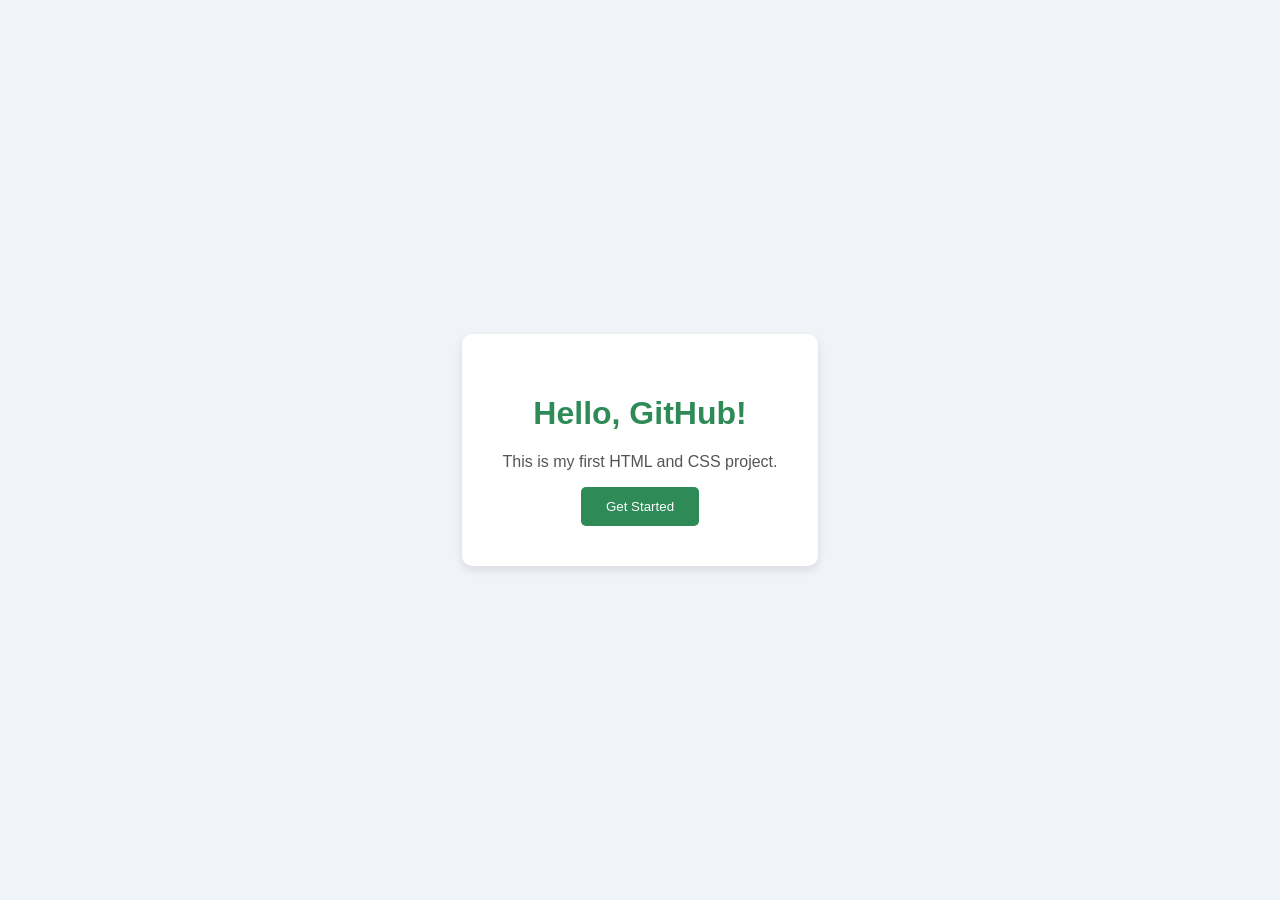
<file: index.html>
<!DOCTYPE html>
<html lang="en">
<head>
    <meta charset="UTF-8">
    <meta name="viewport" content="width=device-width, initial-scale=1.0">
    <title>My First GitHub Project</title>
    <link rel="stylesheet" href="style.css">
</head>
<body>

    <div class="container">
        <h1>Hello, GitHub!</h1>
        <p>This is my first HTML and CSS project.</p>
        <button>Get Started</button>
    </div>

</body>
</html>
</file>
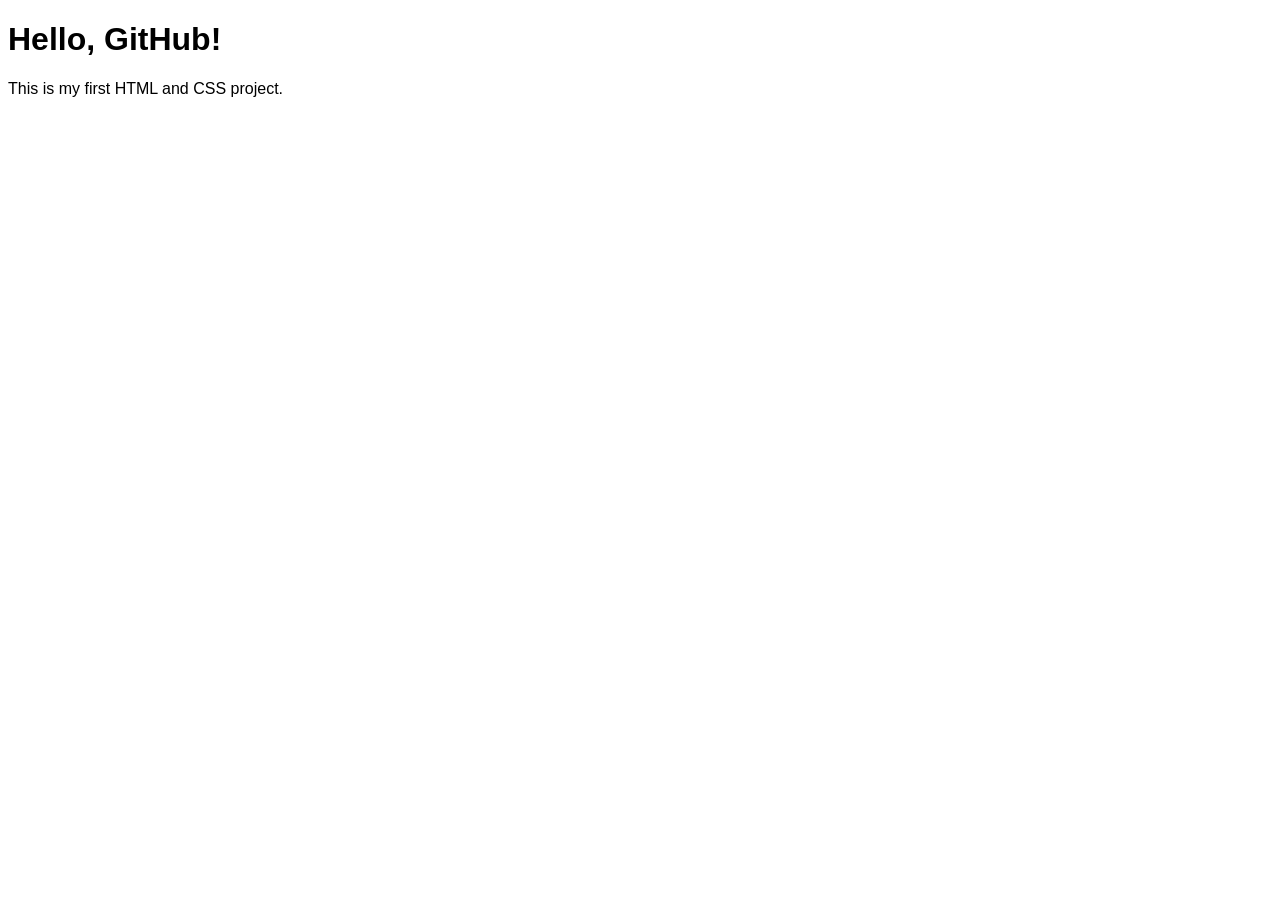
<file: 01_assignment/index.html>
<!DOCTYPE html>
<html lang="en">
    <head>
        <meta charset="UTF-8">
        <meta name="viewport" content="width=device-width, initial-scale=1.0">
        <title>My First GitHub Project</title>
        <link rel="stylesheet" href="style.css">
    </head>
    <body>
        <div class="container">
            <h1>Hello, GitHub!</h1>
            <p>This is my first HTML and CSS project.</p>
        </div>
</body>
</html>
</file>
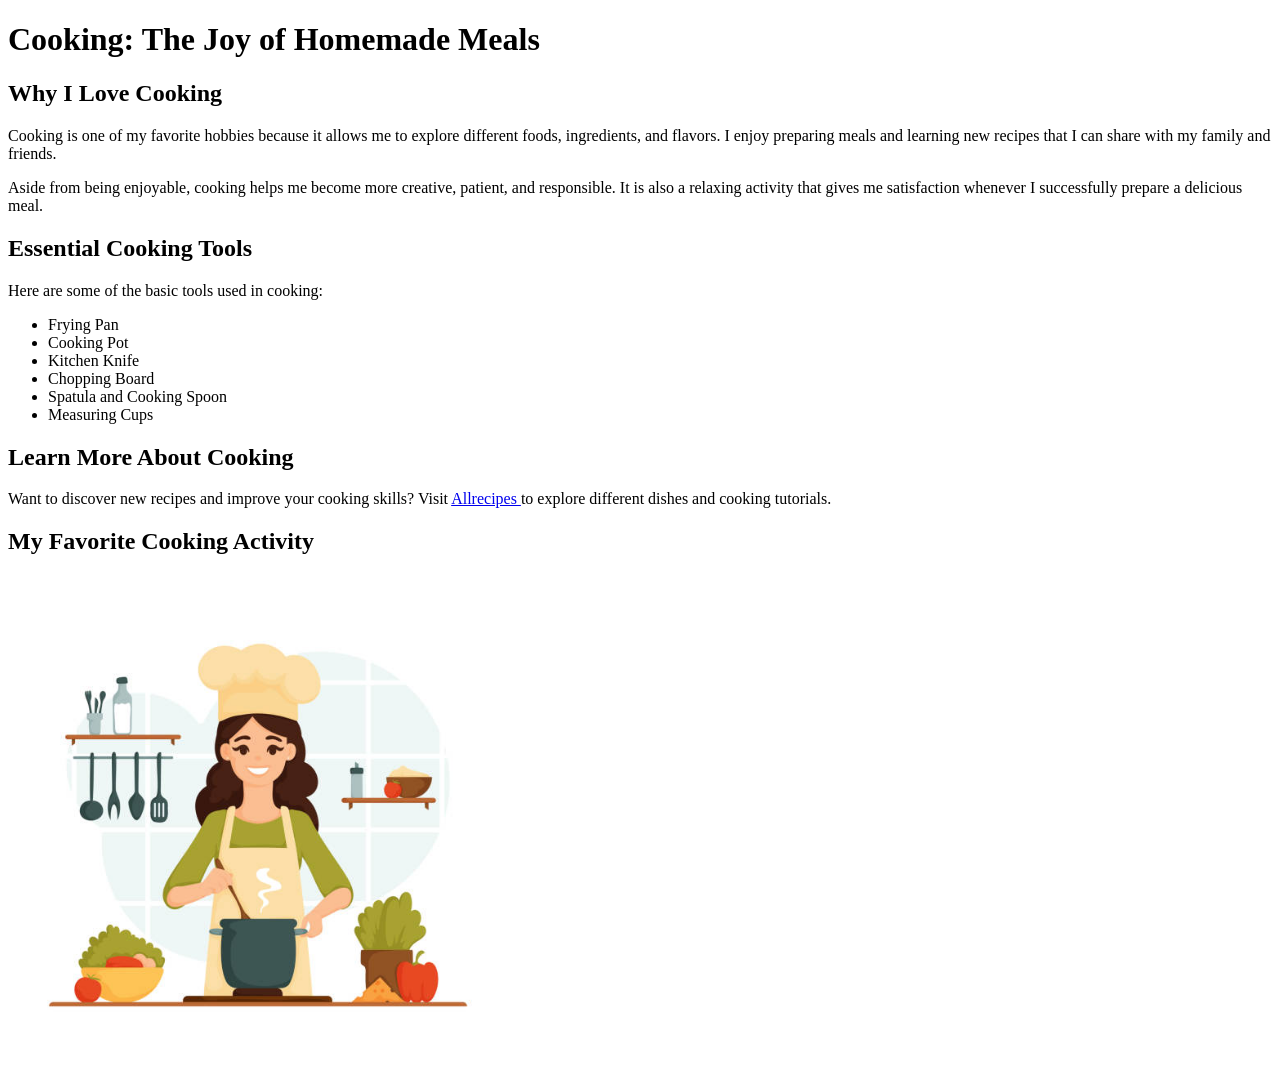
<file: hobby.html>
<!DOCTYPE html>
<head>
    <title>My Favorite Hobby - Cooking</title>
</head>
<body>

    <h1>Cooking: The Joy of Homemade Meals</h1>

    <h2>Why I Love Cooking</h2>

    <p>
        Cooking is one of my favorite hobbies because it allows me
        to explore different foods, ingredients, and flavors. I enjoy
        preparing meals and learning new recipes that I can share
        with my family and friends.
    </p>

    <p>
        Aside from being enjoyable, cooking helps me become more
        creative, patient, and responsible. It is also a relaxing
        activity that gives me satisfaction whenever I successfully
        prepare a delicious meal.
    </p>

    <h2>Essential Cooking Tools</h2>

    <p>Here are some of the basic tools used in cooking:</p>

    <ul>
        <li>Frying Pan</li>
        <li>Cooking Pot</li>
        <li>Kitchen Knife</li>
        <li>Chopping Board</li>
        <li>Spatula and Cooking Spoon</li>
        <li>Measuring Cups</li>
    </ul>

    <h2>Learn More About Cooking</h2>

    <p>
        Want to discover new recipes and improve your cooking skills?
        Visit
        <a href="https://www.allrecipes.com/" target="_blank">
            Allrecipes
        </a>
        to explore different dishes and cooking tutorials.
    </p>

    <h2>My Favorite Cooking Activity</h2>

    <img src="cooking.jpg"
         alt="a cooking pot with vegetables and kitchen utensils"
         width="500">

</body>
</html>
</file>
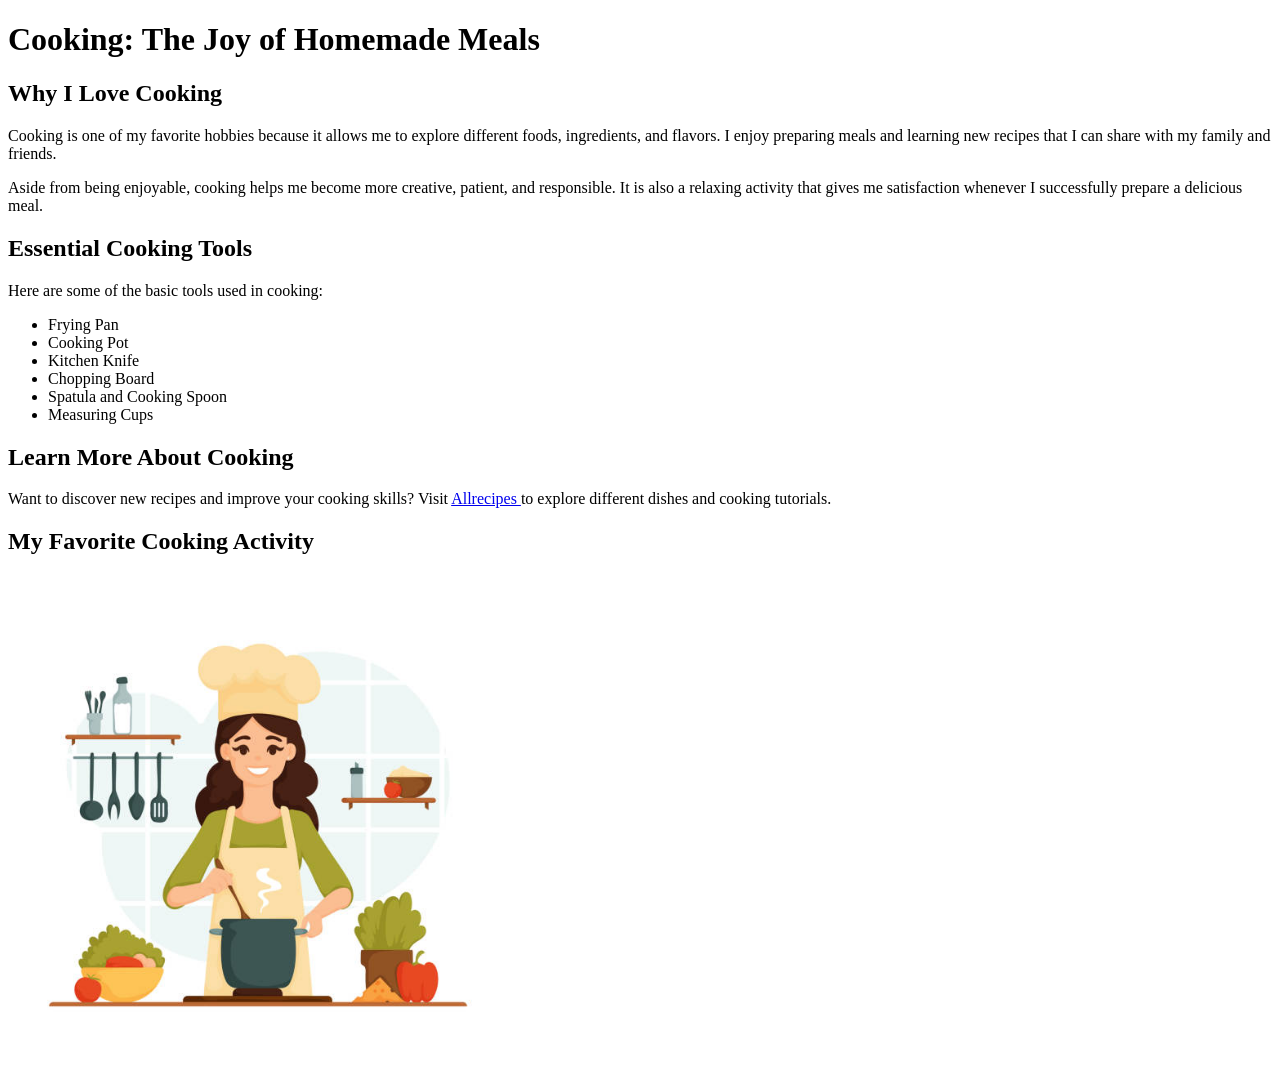
<file: 02_assignment/hobby.html>
<!DOCTYPE html>
<head>
    <title>My Favorite Hobby - Cooking</title>
</head>
<body>

    <h1>Cooking: The Joy of Homemade Meals</h1>

    <h2>Why I Love Cooking</h2>

    <p>
        Cooking is one of my favorite hobbies because it allows me
        to explore different foods, ingredients, and flavors. I enjoy
        preparing meals and learning new recipes that I can share
        with my family and friends.
    </p>

    <p>
        Aside from being enjoyable, cooking helps me become more
        creative, patient, and responsible. It is also a relaxing
        activity that gives me satisfaction whenever I successfully
        prepare a delicious meal.
    </p>

    <h2>Essential Cooking Tools</h2>

    <p>Here are some of the basic tools used in cooking:</p>

    <ul>
        <li>Frying Pan</li>
        <li>Cooking Pot</li>
        <li>Kitchen Knife</li>
        <li>Chopping Board</li>
        <li>Spatula and Cooking Spoon</li>
        <li>Measuring Cups</li>
    </ul>

    <h2>Learn More About Cooking</h2>

    <p>
        Want to discover new recipes and improve your cooking skills?
        Visit
        <a href="https://www.allrecipes.com/" target="_blank">
            Allrecipes
        </a>
        to explore different dishes and cooking tutorials.
    </p>

    <h2>My Favorite Cooking Activity</h2>

    <img src="cooking.jpg"
         alt="a cooking pot with vegetables and kitchen utensils"
         width="500">

</body>
</html>
</file>
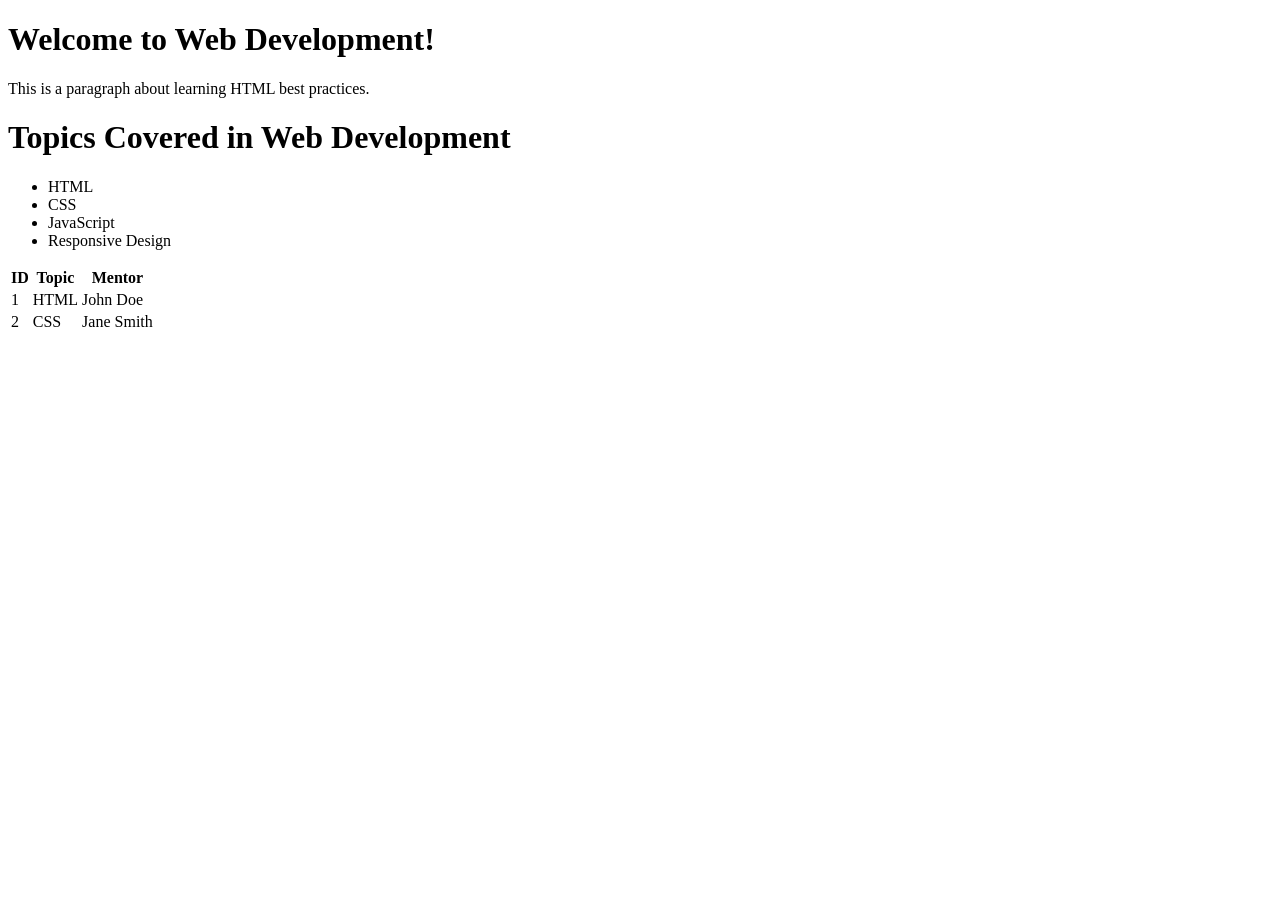
<file: 03_assignment/indent.html>
<!--Code Sample 1-->

<!DOCTYPE html>
<html>
    <head>
        <title>
            Proper Indentation I
        </title>
    </head>
    <body>
        <h1>
            Welcome to Web Development!
        </h1>
        
        <p>
            This is a paragraph about learning HTML best practices.
        </p>
    </body>
</html>



<!--Code Sample 2-->

<!DOCTYPE html>
<html>
    <head>
        <title>Proper Indentation II</title>
    </head>
    <body>
        <h1>Topics Covered in Web Development</h1>

        <ul>
            <li>HTML</li>
            <li>CSS</li>
            <li>JavaScript</li>
            <li>Responsive Design</li>
        </ul>

        <table>
            <thead>
                <tr>
                    <th>ID</th>
                    <th>Topic</th>
                    <th>Mentor</th>
                </tr>
            </thead>

            <tbody>
                <tr>
                    <td>1</td>
                    <td>HTML</td>
                    <td>John Doe</td>
                </tr>
                <tr>
                    <td>2</td>
                    <td>CSS</td>
                    <td>Jane Smith</td>
                </tr>
            </tbody>
        </table>
    </body>
</html>
</file>
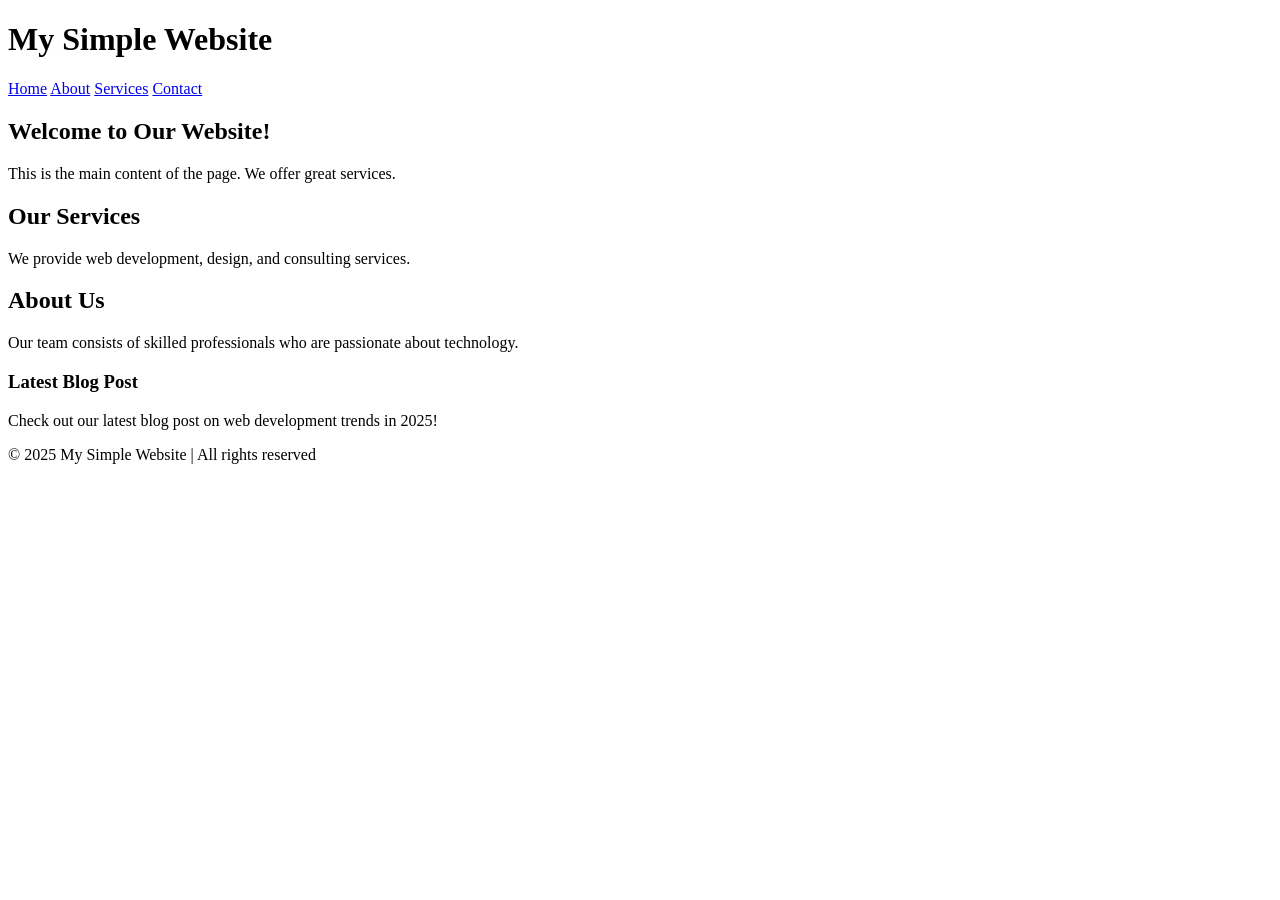
<file: 04_assignment/semantic-webpage.html>
<!DOCTYPE html>
<html lang="en">
    <head>
        <meta charset="UTF-8">
        <meta name="viewport" content="width=device-width, initial-scale=1.0">
        <title>Simple Website with Semantic HTML</title>
    </head>
    <body>
        <header>
            <h1>My Simple Website</h1>

            <nav>
                <a href="#">Home</a>
                <a href="#">About</a>
                <a href="#">Services</a>
                <a href="#">Contact</a>
            </nav>
        </header>

        <main>
            <section>
                <h2>Welcome to Our Website!</h2>
                <p>This is the main content of the page. We offer great services.</p>
            </section>

            <section>
                <h2>Our Services</h2>
                <p>We provide web development, design, and consulting services.</p>
            </section>

            <section>
                <h2>About Us</h2>
                <p>Our team consists of skilled professionals who are passionate about technology.</p>
            </section>
        </main>

        <article>
            <h3>Latest Blog Post</h3>
            <p>Check out our latest blog post on web development trends in 2025!</p>
        </article>

        <footer>
            <p>© 2025 My Simple Website | All rights reserved</p>
        </footer>
    </body>
</html>
</file>
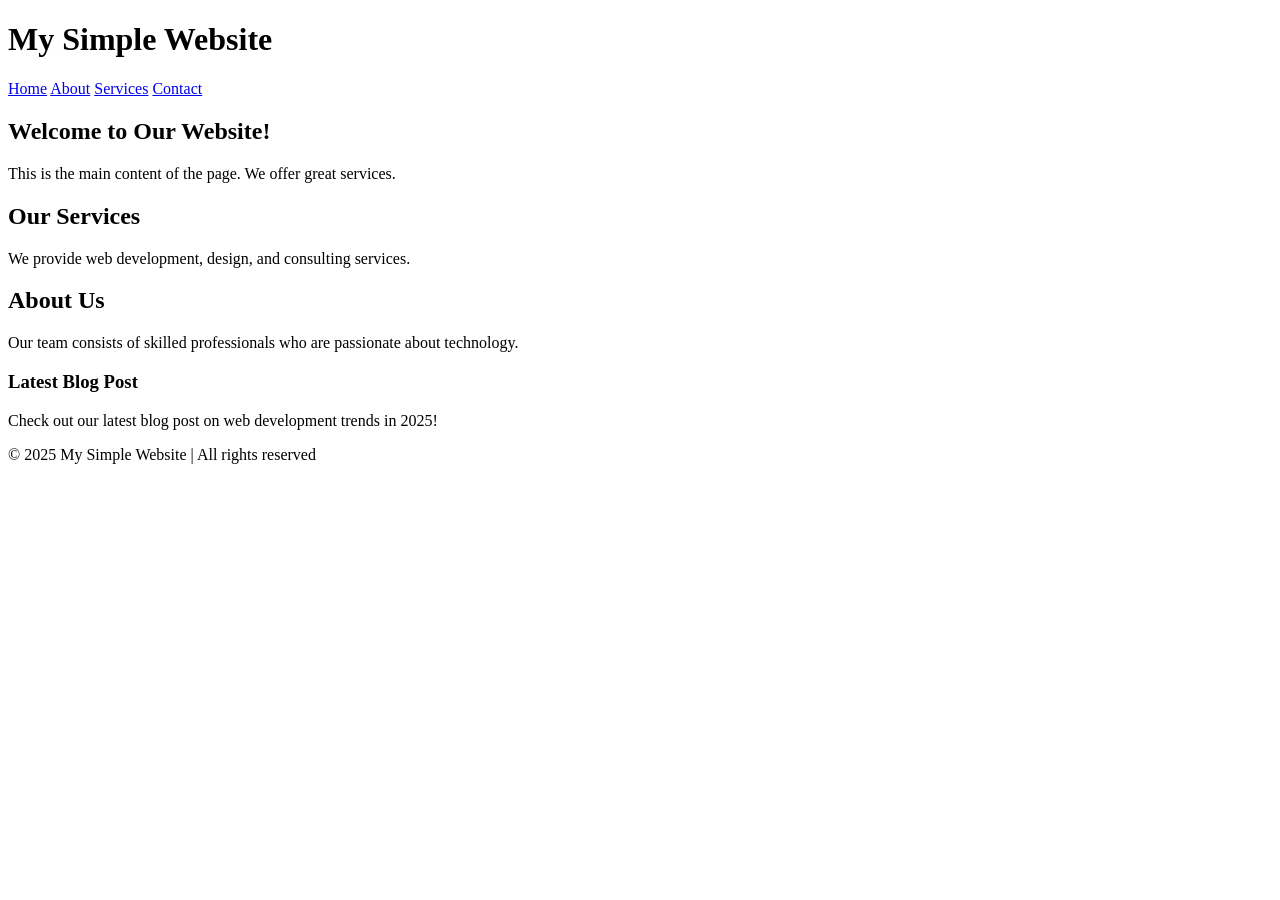
<file: 04_assignment/semantic_webpage.html>
<!DOCTYPE html>
<html lang="en">
    <head>
        <meta charset="UTF-8">
        <meta name="viewport" content="width=device-width, initial-scale=1.0">
        <title>Simple Website with Semantic HTML</title>
    </head>
    <body>
        <header>
            <h1>My Simple Website</h1>

            <nav>
                <a href="#">Home</a>
                <a href="#">About</a>
                <a href="#">Services</a>
                <a href="#">Contact</a>
            </nav>
        </header>

        <main>
            <section>
                <h2>Welcome to Our Website!</h2>
                <p>This is the main content of the page. We offer great services.</p>
            </section>

            <section>
                <h2>Our Services</h2>
                <p>We provide web development, design, and consulting services.</p>
            </section>

            <section>
                <h2>About Us</h2>
                <p>Our team consists of skilled professionals who are passionate about technology.</p>
            </section>
        </main>

        <article>
            <h3>Latest Blog Post</h3>
            <p>Check out our latest blog post on web development trends in 2025!</p>
        </article>

        <footer>
            <p>© 2025 My Simple Website | All rights reserved</p>
        </footer>
    </body>
</html>
</file>
<file: style.css>
body {
    font-family: Arial, sans-serif;
    background-color: #f0f4f8;
    display: flex;
    justify-content: center;
    align-items: center;
    height: 100vh;
    margin: 0;
}

.container {
    background-color: white;
    padding: 40px;
    text-align: center;
    border-radius: 10px;
    box-shadow: 0 4px 10px rgba(0, 0, 0, 0.1);
}

h1 {
    color: #2e8b57;
}

p {
    color: #555;
}

button {
    background-color: #2e8b57;
    color: white;
    border: none;
    padding: 12px 25px;
    border-radius: 5px;
    cursor: pointer;
}
</file>
<file: 01_assignment/style.css>
body {
    font-family: Arial, sans-serif;
}
</file>
